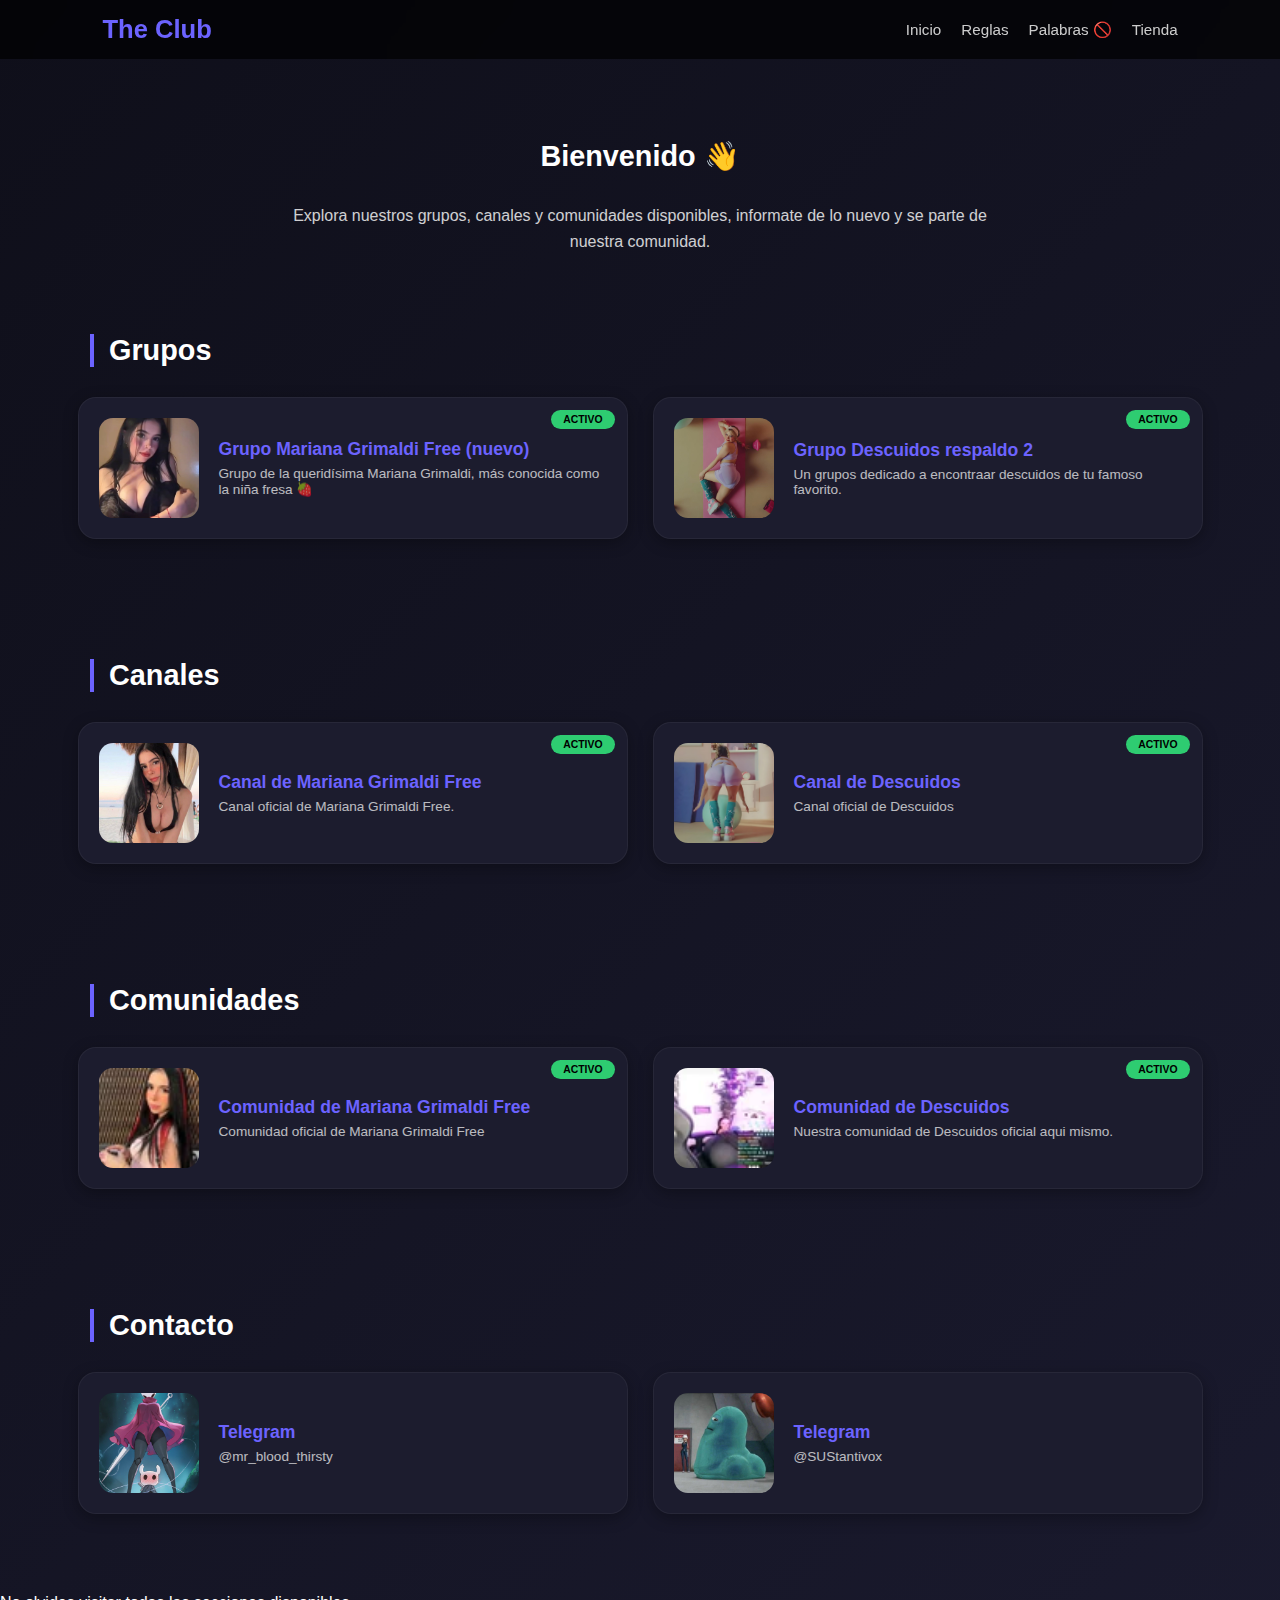
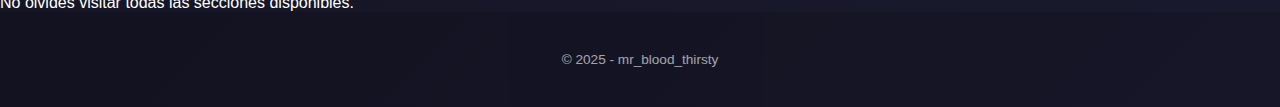
<file: index.html>
<!DOCTYPE html>
<html lang="es">
<head>
  <meta charset="UTF-8">
  <meta name="viewport" content="width=device-width, initial-scale=1.0">
  <title>The Club | Inicio</title>
  <link rel="stylesheet" href="style.css">
</head>
<body>

<nav>
  <h1>The Club</h1>
  <ul>
    <li><a href="index.html">Inicio</a></li>
    <li><a href="reglas.html">Reglas</a></li>
    <li><a href="palabras.html">Palabras 🚫</a></li>
    <li><a href="tienda.html">Tienda</a></li>
  </ul>
</nav>

<section class="hero">
  <h2>Bienvenido 👋</h2>
  <p>Explora nuestros grupos, canales y comunidades disponibles, informate de lo nuevo y se parte de nuestra comunidad.</p>
</section>

<!-- ================= GRUPOS ================= -->
<section>
  <h2>Grupos</h2>
  <div class="cards">

    <a href="https://t.me/+PQ0XS8J5cJA2ZDUx" target="_blank" class="card selectable">
      <span class="status activo">Activo</span>
      <img src="niña_fresa.jpg" alt="Grupo Mariana">
      <div class="card-text">
        <h3>Grupo Mariana Grimaldi Free (nuevo)</h3>
        <p>Grupo de la queridísima Mariana Grimaldi, más conocida como la niña fresa 🍓</p>
      </div>
    </a>

    <a href="https://t.me/+-Dq82nueHQgyMTIx" target="_blank" class="card selectable">
      <span class="status activo">Activo</span>
      <img src="Descuidos.jpg" alt="Grupo Descuidos">
      <div class="card-text">
        <h3>Grupo Descuidos respaldo 2</h3>
        <p>Un grupos dedicado a encontraar descuidos de tu famoso favorito.</p>
      </div>
    </a>

  </div>
</section>

<!-- ================= CANALES ================= -->
<section>
  <h2>Canales</h2>
  <div class="cards">

    <a href="https://t.me/+kPSmtKmFStdiOWMx" target="_blank" class="card selectable">
      <span class="status activo">Activo</span>
      <img src="Mariana_canal.jpg" alt="Canal Mariana">
      <div class="card-text">
        <h3>Canal de Mariana Grimaldi Free</h3>
        <p>Canal oficial de Mariana Grimaldi Free.</p>
      </div>
    </a>

    <a href="https://t.me/+Df039b7ENmFkZjkx" target="_blank" class="card selectable">
      <span class="status activo">Activo</span>
      <img src="Descuidos_canal.png" alt="Canal Off-topic">
      <div class="card-text">
        <h3>Canal de Descuidos</h3>
        <p>Canal oficial de Descuidos</p>
      </div>
    </a>

  </div>
</section>

<!-- ================= COMUNIDADES ================= -->
<section>
  <h2>Comunidades</h2>
  <div class="cards">

    <a href="https://www.reddit.com/r/MarianaGrimaldiFree/" target="_blank" class="card selectable">
      <span class="status activo">Activo</span>
      <img src="Mariana_reddit.webp" alt="Comunidad A">
      <div class="card-text">
        <h3>Comunidad de Mariana Grimaldi Free</h3>
        <p>Comunidad oficial de Mariana Grimaldi Free</p>
      </div>
    </a>

    <a href="https://www.reddit.com/r/DescuidosVIP/" target="_blank" class="card selectable">
      <span class="status activo">Activo</span>
      <img src="Descuidos_reddit.webp" alt="Comunidad B">
      <div class="card-text">
        <h3>Comunidad de Descuidos</h3>
        <p>Nuestra comunidad de Descuidos oficial aqui mismo.</p>
      </div>
    </a>

  </div>
</section>

<!-- ================= CONTACTO ================= -->
<section class="contacto">
  <h2>Contacto</h2>

  <div class="cards">

    <a href="https://t.me/mr_blood_thirsty" target="_blank" class="card selectable contact-card">
      <img src="contacto1.jpg" alt="Telegram mr_blood_thirsty">
      <div class="card-text">
        <h3>Telegram</h3>
        <p>@mr_blood_thirsty</p>
      </div>
    </a>

    <a href="https://t.me/SUStantivox" target="_blank" class="card selectable contact-card">
      <img src="contacto2.jpg" alt="Telegram SUStantivox">
      <div class="card-text">
        <h3>Telegram</h3>
        <p>@SUStantivox</p>
      </div>
    </a>

  </div>
</section>

<div class="cards-footer-text">
  <p>No olvides visitar todas las secciones disponibles.</p>
</div>


<footer>
  © 2025 - mr_blood_thirsty
</footer>

<script src="main.js"></script>
</body>
</html>
</file>
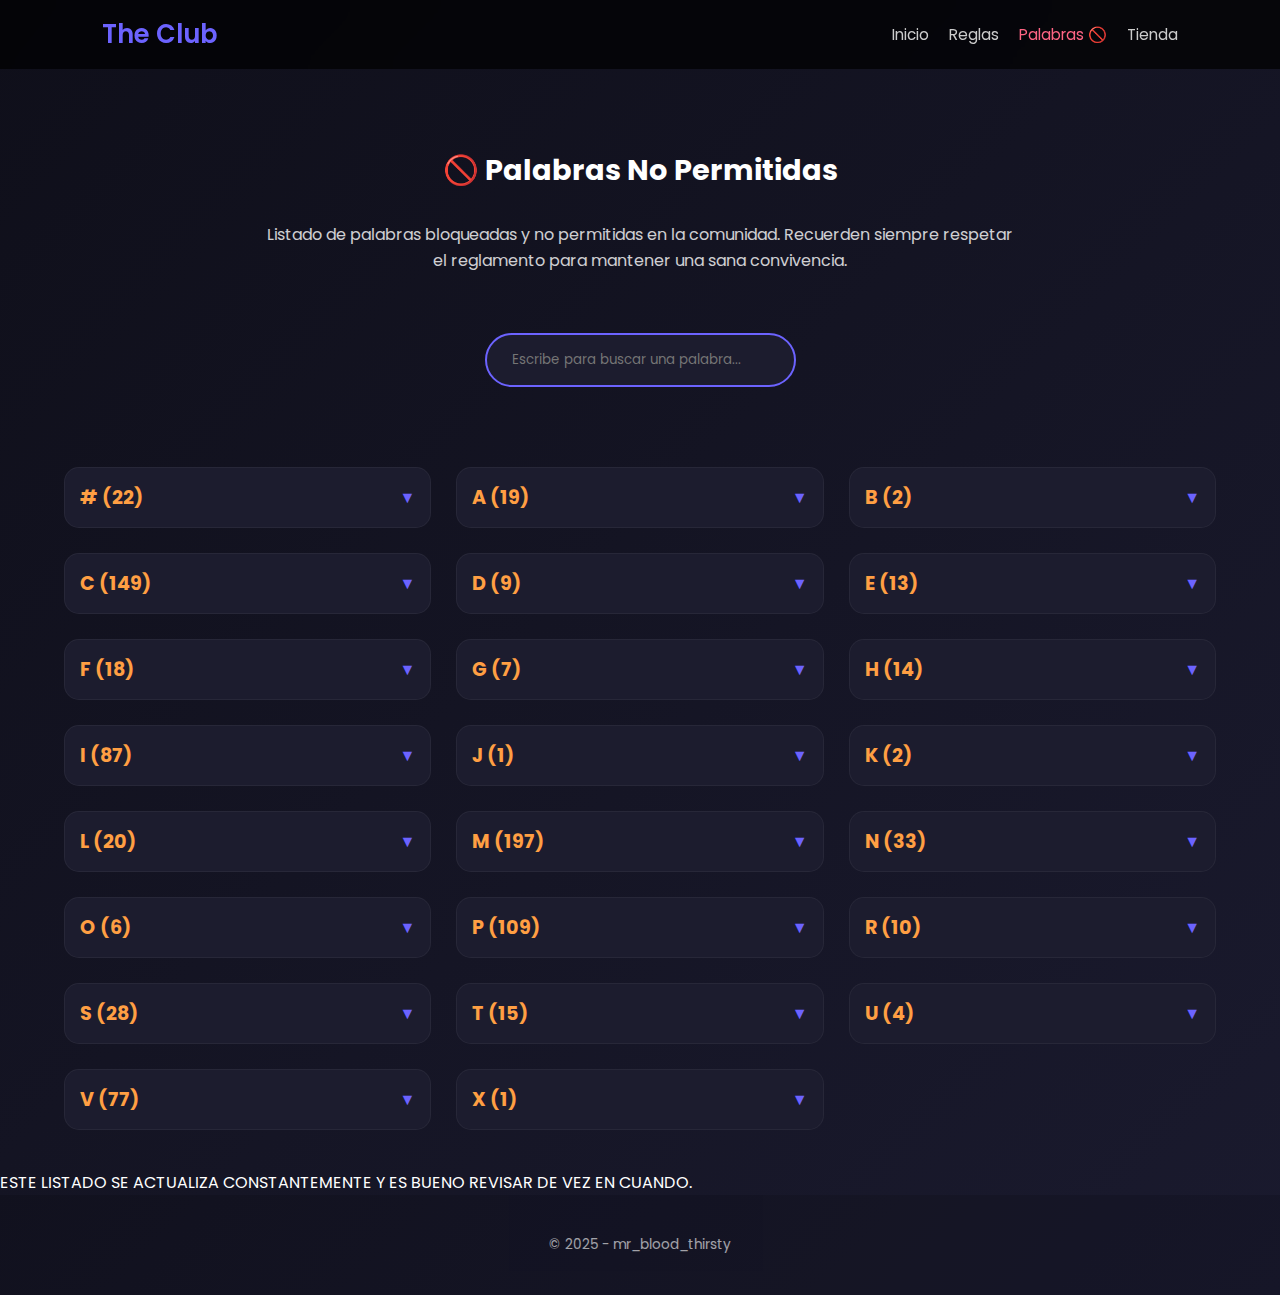
<file: palabras.html>
<!DOCTYPE html>
<html lang="es">
<head>
    <meta charset="UTF-8">
    <meta name="viewport" content="width=device-width, initial-scale=1.0">
    <title>Palabras 🚫 | The Club</title>
    <link href="https://fonts.googleapis.com/css2?family=Poppins:wght@300;400;600&display=swap" rel="stylesheet">
    <link rel="stylesheet" href="style.css">
</head>
<body>
    
    <nav>
        <h1>The Club</h1>
        <ul>
            <li><a href="index.html">Inicio</a></li>
            <li><a href="reglas.html">Reglas</a></li>
            <li><a href="palabras.html" class="active">Palabras 🚫</a></li>
            <li><a href="tienda.html">Tienda</a></li>
        </ul>
    </nav>

    <section class="hero">
        <h2>🚫 Palabras No Permitidas</h2>
        <p>Listado de palabras bloqueadas y no permitidas en la comunidad. Recuerden siempre respetar el reglamento para mantener una sana convivencia.</p>
    </section>

    <section class="search-container">
        <div class="search-box">
            <input type="text" id="wordSearch" placeholder="Escribe para buscar una palabra..." onkeyup="filterWords()">
        </div>
    </section>

    <section class="palabras-container" id="wordsContainer">
        </section> 

    <div class="cards-footer-text">
        <p>ESTE LISTADO SE ACTUALIZA CONSTANTEMENTE Y ES BUENO REVISAR DE VEZ EN CUANDO.</p>
    </div>

    <footer>
        © 2025 - mr_blood_thirsty
    </footer>

    <script src="main.js"></script>
</body>
</html>
</file>
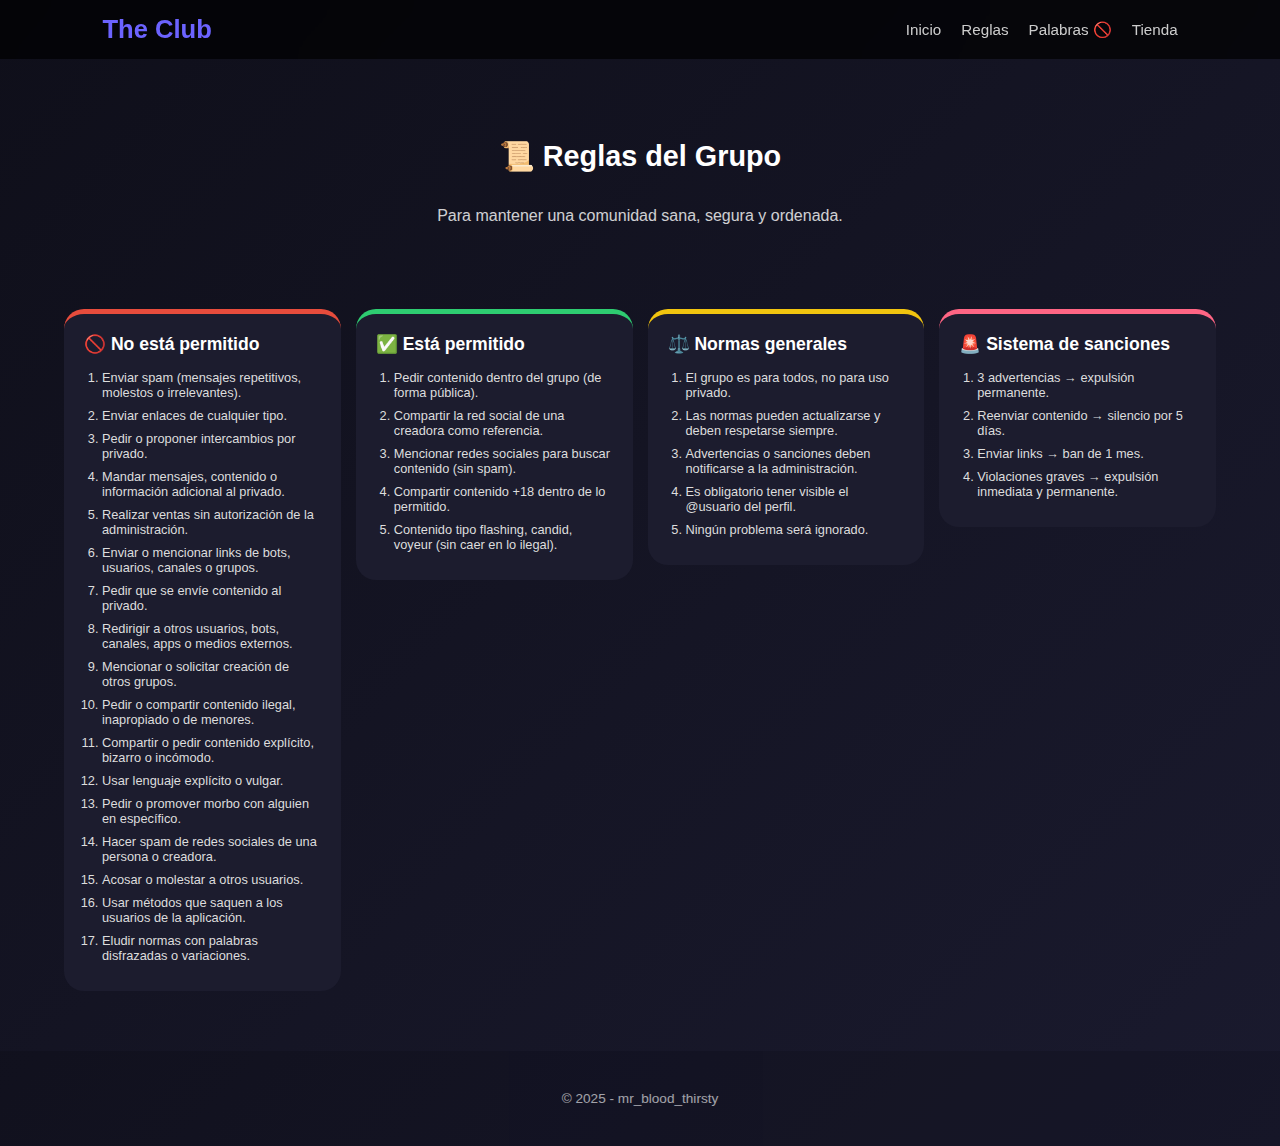
<file: reglas.html>
<!DOCTYPE html>
<html lang="es">
<head>
  <meta charset="UTF-8">
  <meta name="viewport" content="width=device-width, initial-scale=1.0">
  <title>The Club | Reglas</title>
  <link rel="stylesheet" href="style.css">
</head>
<body>

<nav>
  <h1>The Club</h1>
  <ul>
    <li><a href="index.html">Inicio</a></li>
    <li><a href="reglas.html">Reglas</a></li>
    <li><a href="palabras.html">Palabras 🚫</a></li>
    <li><a href="tienda.html">Tienda</a></li>
  </ul>
</nav>

<section class="hero">
  <h2>📜 Reglas del Grupo</h2>
  <p>Para mantener una comunidad sana, segura y ordenada.</p>
</section>

<section class="rules-section">

  <!-- NO PERMITIDO -->
  <div class="rules-card forbidden">
    <h3>🚫 No está permitido</h3>
    <ol>
      <li>Enviar spam (mensajes repetitivos, molestos o irrelevantes).</li>
      <li>Enviar enlaces de cualquier tipo.</li>
      <li>Pedir o proponer intercambios por privado.</li>
      <li>Mandar mensajes, contenido o información adicional al privado.</li>
      <li>Realizar ventas sin autorización de la administración.</li>
      <li>Enviar o mencionar links de bots, usuarios, canales o grupos.</li>
      <li>Pedir que se envíe contenido al privado.</li>
      <li>Redirigir a otros usuarios, bots, canales, apps o medios externos.</li>
      <li>Mencionar o solicitar creación de otros grupos.</li>
      <li>Pedir o compartir contenido ilegal, inapropiado o de menores.</li>
      <li>Compartir o pedir contenido explícito, bizarro o incómodo.</li>
      <li>Usar lenguaje explícito o vulgar.</li>
      <li>Pedir o promover morbo con alguien en específico.</li>
      <li>Hacer spam de redes sociales de una persona o creadora.</li>
      <li>Acosar o molestar a otros usuarios.</li>
      <li>Usar métodos que saquen a los usuarios de la aplicación.</li>
      <li>Eludir normas con palabras disfrazadas o variaciones.</li>
    </ol>
  </div>

  <!-- PERMITIDO -->
  <div class="rules-card allowed">
    <h3>✅ Está permitido</h3>
    <ol>
      <li>Pedir contenido dentro del grupo (de forma pública).</li>
      <li>Compartir la red social de una creadora como referencia.</li>
      <li>Mencionar redes sociales para buscar contenido (sin spam).</li>
      <li>Compartir contenido +18 dentro de lo permitido.</li>
      <li>Contenido tipo flashing, candid, voyeur (sin caer en lo ilegal).</li>
    </ol>
  </div>

  <!-- NORMAS GENERALES -->
  <div class="rules-card neutral">
    <h3>⚖️ Normas generales</h3>
    <ol>
      <li>El grupo es para todos, no para uso privado.</li>
      <li>Las normas pueden actualizarse y deben respetarse siempre.</li>
      <li>Advertencias o sanciones deben notificarse a la administración.</li>
      <li>Es obligatorio tener visible el @usuario del perfil.</li>
      <li>Ningún problema será ignorado.</li>
    </ol>
  </div>

  <!-- SANCIONES -->
  <div class="rules-card danger">
    <h3>🚨 Sistema de sanciones</h3>
    <ol>
      <li>3 advertencias → expulsión permanente.</li>
      <li>Reenviar contenido → silencio por 5 días.</li>
      <li>Enviar links → ban de 1 mes.</li>
      <li>Violaciones graves → expulsión inmediata y permanente.</li>
    </ol>
  </div>

</section>

<footer>
  © 2025 - mr_blood_thirsty
</footer>

</body>
</html>
</file>
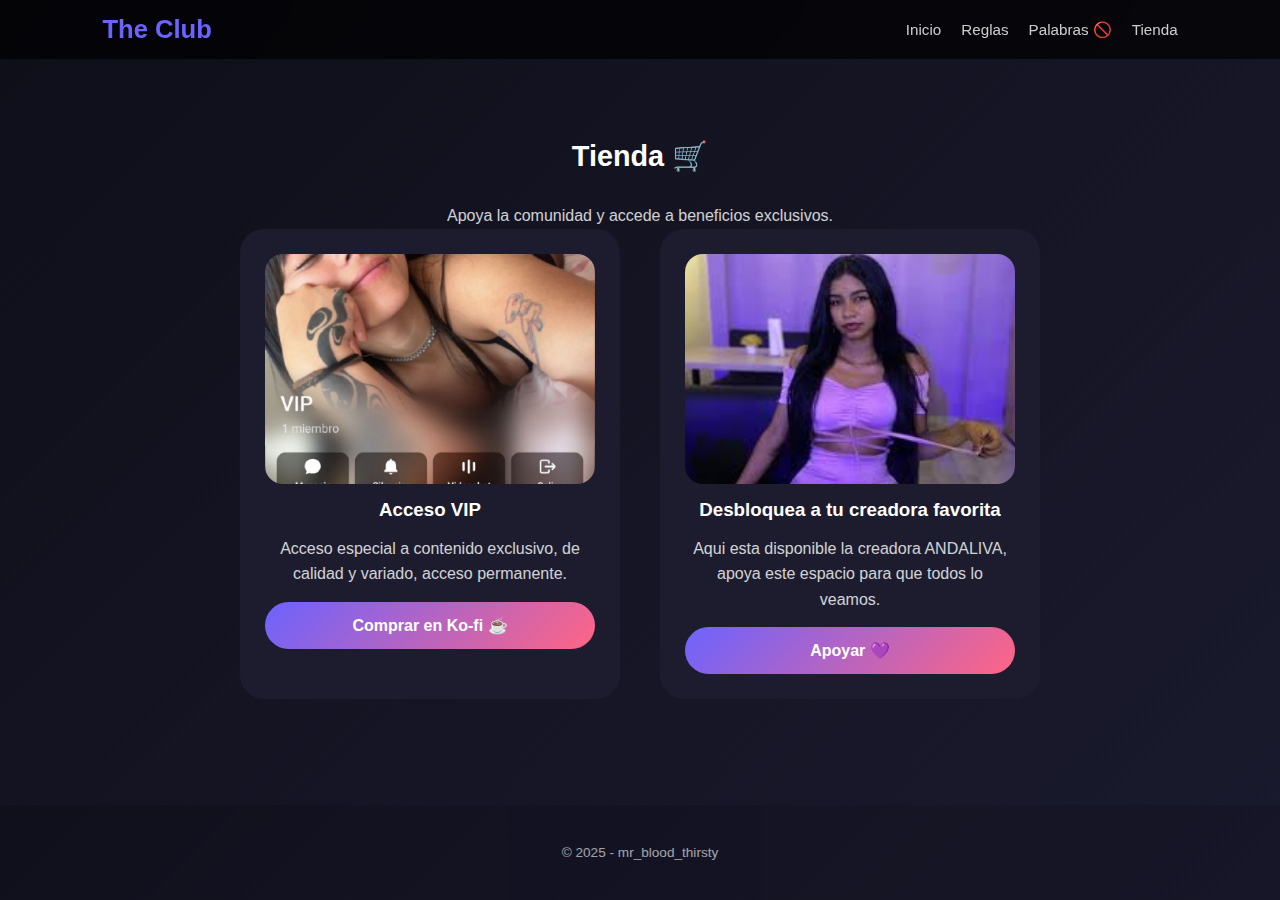
<file: tienda.html>
<!DOCTYPE html>
<html lang="es">
<head>
  <meta charset="UTF-8">
  <meta name="viewport" content="width=device-width, initial-scale=1.0">
  <title>The Club | Tienda</title>
  <link rel="stylesheet" href="style.css">
</head>
<body>

<nav>
  <h1>The Club</h1>
  <ul>
    <li><a href="index.html">Inicio</a></li>
    <li><a href="reglas.html">Reglas</a></li>
    <li><a href="palabras.html">Palabras 🚫</a></li>
    <li><a href="tienda.html">Tienda</a></li>
  </ul>
</nav>

<section class="hero">
  <h2>Tienda 🛒</h2>
  <p>Apoya la comunidad y accede a beneficios exclusivos.</p>

  <div class="store-grid">

    <!-- PRODUCTO -->
    <div class="product-card">
      <img src="vip_grupo.jpg" alt="Producto">
      <h3>Acceso VIP</h3>
      <p>
        Acceso especial a contenido exclusivo, de calidad y variado, acceso permanente.
      </p>
      <a href="https://ko-fi.com/s/2f01cec878" target="_blank" class="buy-btn">
        Comprar en Ko-fi ☕
      </a>
    </div>

    <!-- PRODUCTO 2 (opcional) -->
    <div class="product-card">
      <img src="andaliva.jpg" alt="Producto">
      <h3>Desbloquea a tu creadora favorita</h3>
      <p>
        Aqui esta disponible la creadora ANDALIVA, apoya este espacio para que todos lo veamos.
      </p>
      <a href="https://ko-fi.com/descuidoswallet/goal?g=36" target="_blank" class="buy-btn">
        Apoyar 💜
      </a>
    </div>

  </div>
</section>

<footer>
  © 2025 - mr_blood_thirsty
</footer>

</body>
</html>
</file>
<file: style.css>
:root {
  --primary: #6c63ff;
  --secondary: #ff6584;
  --bg: #0f0f1a;
  --card: #1c1c2e;
  --text: #ffffff;
  --accent: #ff9f43;
  --success: #2ecc71;
  --danger: #e74c3c;
  --warning: #f1c40f;
}

/* --- RESET & BASE --- */
* {
  margin: 0;
  padding: 0;
  box-sizing: border-box;
  font-family: 'Poppins', sans-serif;
}

body {
  background: linear-gradient(135deg, #0f0f1a, #1a1a2e);
  color: var(--text);
  min-height: 100vh;
  display: flex;
  flex-direction: column;
}

/* --- NAVEGACIÓN --- */
nav {
  display: flex;
  justify-content: space-between;
  align-items: center;
  padding: 15px 8%;
  background: rgba(0,0,0,0.7);
  backdrop-filter: blur(15px);
  position: sticky;
  top: 0;
  z-index: 1000;
}

nav h1 { font-size: 1.6rem; color: var(--primary); font-weight: 600; }
nav ul { display: flex; list-style: none; gap: 20px; }
nav a {
  text-decoration: none;
  color: #ccc;
  font-size: 0.95rem;
  transition: 0.3s;
}
nav a:hover, nav a.active { color: var(--secondary); }

/* --- SECCIONES GENERALES --- */
section {
  padding: 40px 5%;
  display: flex;
  flex-direction: column;
  align-items: center;
}

section h2 { 
  margin-bottom: 30px; 
  border-left: 4px solid var(--primary); 
  padding-left: 15px;
  font-size: 1.8rem;
  width: 100%;
  max-width: 1100px; 
  text-align: left;
}

/* --- HERO --- */
.hero {
  padding: 80px 8% 40px;
  text-align: center;
  align-items: center;
}
.hero h2 { border: none; padding: 0; text-align: center; max-width: 100%; }
.hero p { opacity: 0.8; max-width: 750px; line-height: 1.6; }

/* --- GRILLA DE TARJETAS (INDEX / CANALES) --- */
.cards {
  display: grid;
  /* Tarjetas más alargadas */
  grid-template-columns: repeat(auto-fit, minmax(450px, 550px)); 
  justify-content: center; 
  gap: 25px; 
  width: 100%;
  margin-bottom: 40px;
}

.card {
  background: var(--card);
  border-radius: 18px;
  padding: 20px;
  display: flex;
  align-items: center;
  gap: 20px;
  text-decoration: none;
  color: white;
  position: relative;
  transition: 0.3s;
  border: 1px solid rgba(255,255,255,0.05);
  box-shadow: 0 4px 15px rgba(0,0,0,0.3);
}

.card:hover {
  transform: translateY(-8px);
  border-color: var(--secondary);
  box-shadow: 0 10px 30px rgba(108, 99, 255, 0.2);
}

.card img {
  width: 100px;
  height: 100px;
  border-radius: 14px;
  object-fit: cover;
  flex-shrink: 0;
}

.card-text h3 { font-size: 1.1rem; color: var(--primary); margin-bottom: 6px; }
.card-text p { font-size: 0.85rem; opacity: 0.7; }

.status {
  position: absolute;
  top: 12px;
  right: 12px;
  padding: 4px 12px;
  border-radius: 12px;
  font-size: 0.65rem;
  font-weight: bold;
  text-transform: uppercase;
  background: var(--success);
  color: #000;
}

/* --- REGLAS (FILA DE 4 ALINEADAS AL TOP) --- */
.rules-section {
  display: grid;
  grid-template-columns: repeat(4, 1fr); 
  gap: 15px;
  width: 100%;
  max-width: 1400px; 
  justify-content: center;
  padding-bottom: 60px;
  /* CLAVE: Alinea todas las casillas al tope de la fila */
  align-items: start; 
}

.rules-card {
  background: var(--card);
  padding: 20px;
  border-radius: 20px;
  border-top: 5px solid var(--primary);
  display: flex;
  flex-direction: column;
}

.rules-card h3 { margin-bottom: 15px; font-size: 1.1rem; display: flex; align-items: center; gap: 8px; }
.rules-card ol { padding-left: 18px; font-size: 0.8rem; color: #ddd; }
.rules-card li { margin-bottom: 8px; }

.rules-card.forbidden { border-color: var(--danger); }
.rules-card.allowed { border-color: var(--success); }
.rules-card.neutral { border-color: var(--warning); }
.rules-card.danger { border-color: var(--secondary); }

/* --- PALABRAS --- */
.search-container { padding: 20px 8% 40px; }
.search-box input {
  width: 100%; max-width: 550px;
  padding: 15px 25px;
  border-radius: 30px;
  border: 2px solid var(--primary);
  background: var(--card);
  color: white; outline: none;
}

.palabras-container {
  display: grid;
  grid-template-columns: repeat(auto-fill, minmax(280px, 1fr));
  gap: 25px;
  width: 100%;
  align-items: start; 
}

.palabra-box {
  background: var(--card);
  border-radius: 15px;
  padding: 15px;
  border: 1px solid rgba(255,255,255,0.05);
}

.palabra-box summary {
  list-style: none;
  cursor: pointer;
  display: flex;
  justify-content: space-between;
  align-items: center;
}

.palabra-box h3 { color: var(--accent); font-size: 1.2rem; }
.palabra-box ul {
  margin-top: 15px;
  list-style: none;
  padding-top: 10px;
  border-top: 1px solid rgba(255,255,255,0.1);
}

.palabra-box li {
  background: rgba(255,255,255,0.05);
  padding: 8px 12px;
  margin-bottom: 8px;
  border-radius: 8px;
  font-size: 0.85rem;
}

/* --- TIENDA --- */
.store-grid {
  display: grid;
  grid-template-columns: repeat(auto-fit, minmax(300px, 380px)); 
  justify-content: center;
  gap: 40px;
  width: 100%;
}

.product-card {
  background: var(--card);
  padding: 25px;
  border-radius: 24px;
  text-align: center;
  display: flex;
  flex-direction: column;
  gap: 15px;
}

.product-card img { width: 100%; height: 230px; object-fit: cover; border-radius: 18px; }
.buy-btn {
  background: linear-gradient(135deg, var(--primary), var(--secondary));
  color: white;
  text-decoration: none;
  padding: 14px;
  border-radius: 30px;
  font-weight: bold;
}

/* --- FOOTER --- */
footer {
  margin-top: auto;
  padding: 40px;
  text-align: center;
  background: rgba(0,0,0,0.2);
  opacity: 0.6;
  font-size: 0.85rem;
}

/* --- RESPONSIVE --- */
@media (max-width: 1200px) {
  .rules-section { grid-template-columns: repeat(2, 1fr); } 
}

@media (max-width: 768px) {
  nav { flex-direction: column; gap: 15px; }
  section h2 { text-align: center; border-left: none; padding-left: 0; }
  .cards { grid-template-columns: 1fr; } 
  .rules-section { grid-template-columns: 1fr; } 
}
</file>
